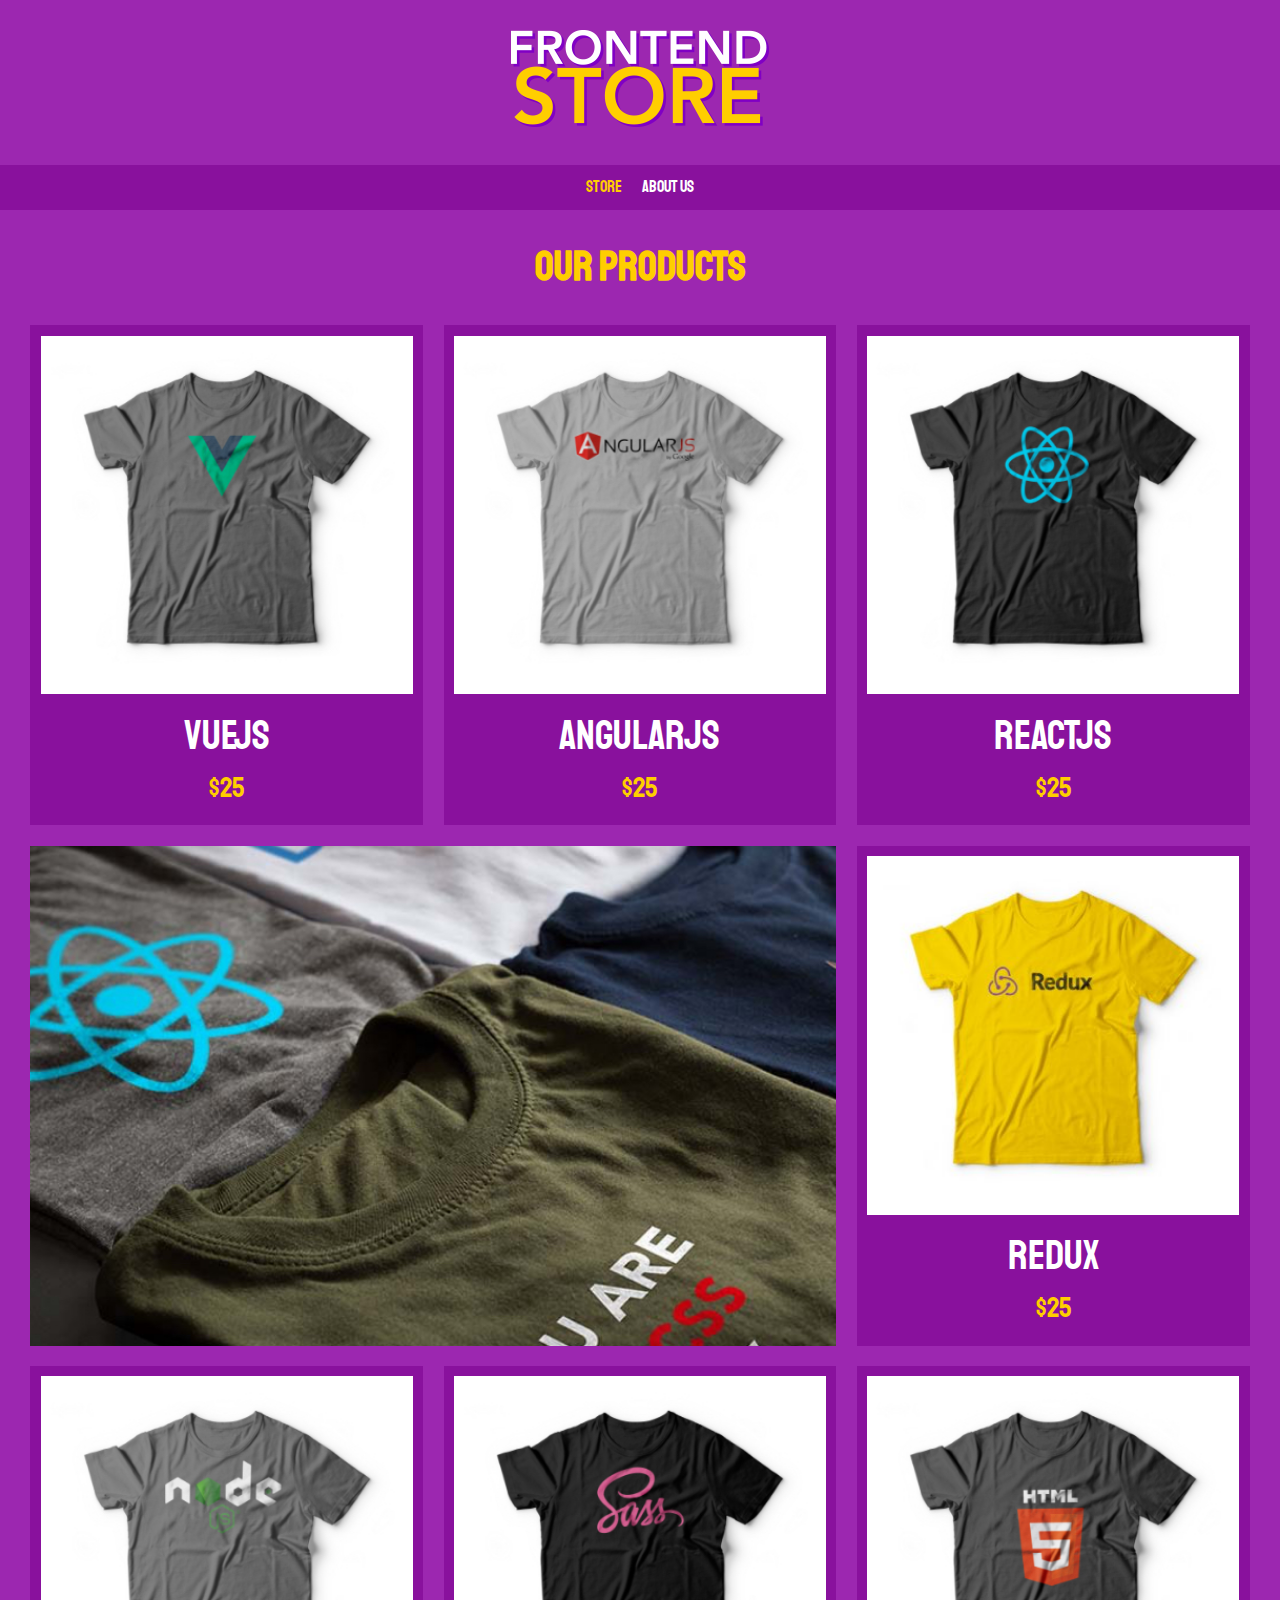
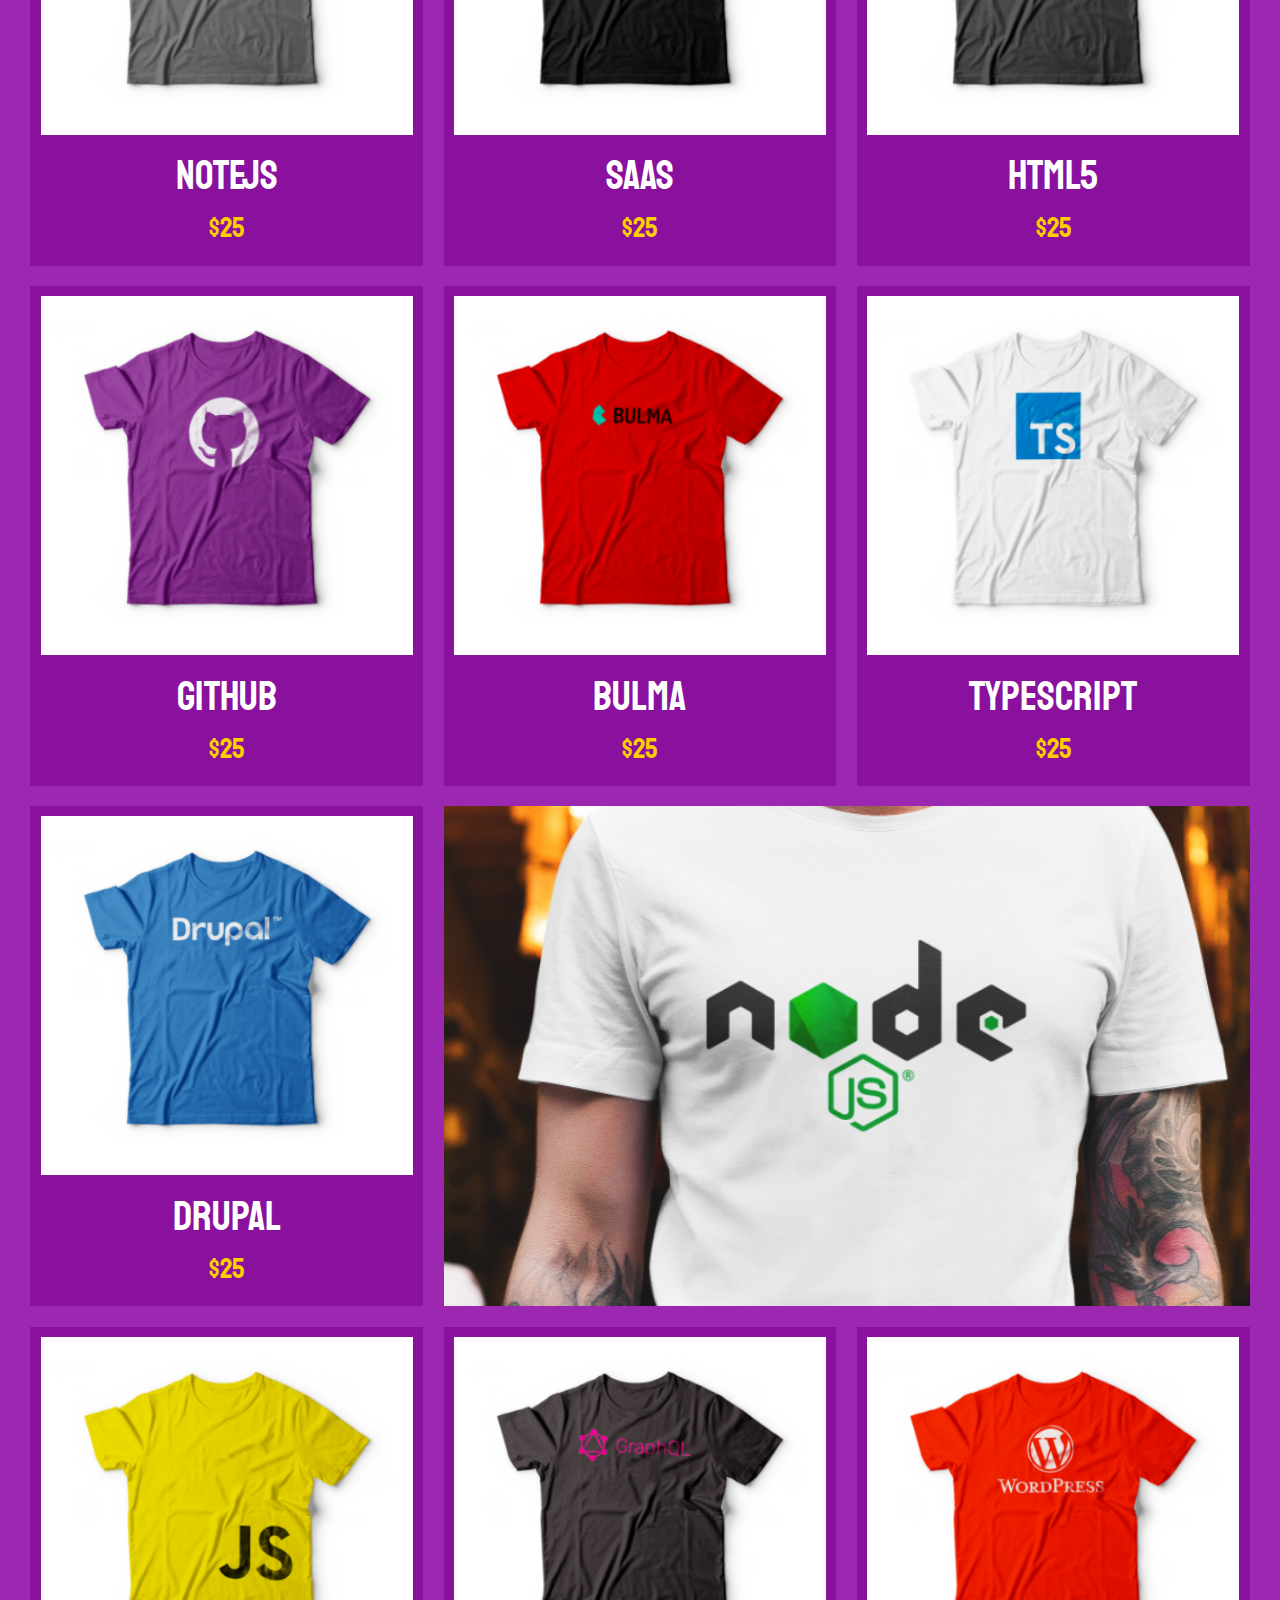
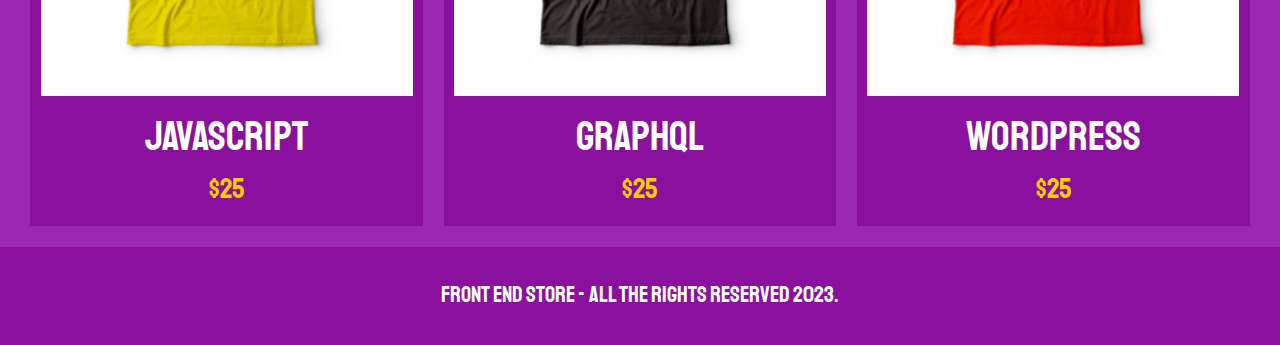
<file: index.html>
<!DOCTYPE html>
<html lang="en">
<head>
    <meta charset="UTF-8">
    <meta http-equiv="X-UA-Compatible" content="IE=edge">
    <meta name="viewport" content="width=device-width, initial-scale=1.0">
    <!-- Normalize -->
    <link pre rel="preload" href="css/normalize.css">
    <link rel="stylesheet" href="css/normalize.css">
    <!-- Fonts -->
    <link rel="preconnect" href="https://fonts.googleapis.com">
    <link rel="preconnect" href="https://fonts.gstatic.com" crossorigin>
    <link href="https://fonts.googleapis.com/css2?family=Staatliches&display=swap" rel="stylesheet">
    <!-- Stylesheet -->
    <link rel="preload" href="css/stylesheet.css">
    <link rel="stylesheet" href="css/stylesheet.css">
    <title>Document</title>
</head>
<body>
    <header class="header">
        <a href="index.html">
            <img class="header__logo" src="img/logo.png" alt="Logo">
        </a>
    </header>
    <!-- Navegation Bar -->
    <nav class="navegation">
        <a class="navegation__link navegation__link--active" href="">Store</a>
        <a class="navegation__link" href="aboutUs.html">About Us</a>
    </nav>
    <!--  -->
    <main class="container">
        <h1>Our Products</h1>
        <div class="grid">
            <div class="product">
                <a href="product.html">
                    <img class="product__image" src="img/1.jpg" alt="Shirt Image">
                    <div class="product__info">
                        <p class="product__name">VueJS</p>
                        <p class="product__price">$25</p>
                    </div>
                </a>
            </div> <!--.product-->
            <div class="product">
                <a href="product.html">
                    <img class="product__image" src="img/2.jpg" alt="Shirt Image">
                    <div class="product__info">
                        <p class="product__name">AngularJS</p>
                        <p class="product__price">$25</p>
                    </div>
                </a>
            </div> <!--.product-->
            <div class="product">
                <a href="product.html">
                    <img class="product__image" src="img/3.jpg" alt="Shirt Image">
                    <div class="product__info">
                        <p class="product__name">ReactJS</p>
                        <p class="product__price">$25</p>
                    </div>
                </a>
            </div> <!--.product-->
            <div class="product">
                <a href="product.html">
                    <img class="product__image" src="img/4.jpg" alt="Shirt Image">
                    <div class="product__info">
                        <p class="product__name">Redux</p>
                        <p class="product__price">$25</p>
                    </div>
                </a>
            </div> <!--.product-->
            <div class="product">
                <a href="product.html">
                    <img class="product__image" src="img/5.jpg" alt="Shirt Image">
                    <div class="product__info">
                        <p class="product__name">NoteJS</p>
                        <p class="product__price">$25</p>
                    </div>
                </a>
            </div> <!--.product-->
            <div class="product">
                <a href="product.html">
                    <img class="product__image" src="img/6.jpg" alt="Shirt Image">
                    <div class="product__info">
                        <p class="product__name">SaaS</p>
                        <p class="product__price">$25</p>
                    </div>
                </a>
            </div> <!--.product-->
            <div class="product">
                <a href="product.html">
                    <img class="product__image" src="img/7.jpg" alt="Shirt Image">
                    <div class="product__info">
                        <p class="product__name">HTML5</p>
                        <p class="product__price">$25</p>
                    </div>
                </a>
            </div> <!--.product-->
            <div class="product">
                <a href="product.html">
                    <img class="product__image" src="img/8.jpg" alt="Shirt Image">
                    <div class="product__info">
                        <p class="product__name">GitHub</p>
                        <p class="product__price">$25</p>
                    </div>
                </a>
            </div> <!--.product-->
            <div class="product">
                <a href="product.html">
                    <img class="product__image" src="img/9.jpg" alt="Shirt Image">
                    <div class="product__info">
                        <p class="product__name">Bulma</p>
                        <p class="product__price">$25</p>
                    </div>
                </a>
            </div> <!--.product-->
            <div class="product">
                <a href="product.html">
                    <img class="product__image" src="img/10.jpg" alt="Shirt Image">
                    <div class="product__info">
                        <p class="product__name">TypeScript</p>
                        <p class="product__price">$25</p>
                    </div>
                </a>
            </div> <!--.product-->
            <div class="product">
                <a href="product.html">
                    <img class="product__image" src="img/11.jpg" alt="Shirt Image">
                    <div class="product__info">
                        <p class="product__name">Drupal</p>
                        <p class="product__price">$25</p>
                    </div>
                </a>
            </div> <!--.product-->
            <div class="product">
                <a href="product.html">
                    <img class="product__image" src="img/12.jpg" alt="Shirt Image">
                    <div class="product__info">
                        <p class="product__name">JavaScript</p>
                        <p class="product__price">$25</p>
                    </div>
                </a>
            </div> <!--.product-->
            <div class="product">
                <a href="product.html">
                    <img class="product__image" src="img/13.jpg" alt="Shirt Image">
                    <div class="product__info">
                        <p class="product__name">GraphQL</p>
                        <p class="product__price">$25</p>
                    </div>
                </a>
            </div> <!--.product-->
            <div class="product">
                <a href="product.html">
                    <img class="product__image" src="img/14.jpg" alt="Shirt Image">
                    <div class="product__info">
                        <p class="product__name">Wordpress</p>
                        <p class="product__price">$25</p>
                    </div>
                </a>
            </div> <!--.product-->
            <div class="graph graph--shirt"></div>
            <div class="graph graph--node"></div>
        </div>
    </main>


    <!-- Footer -->
    <footer class="footer">
        <p class="footer__text">Front End Store - All the rights Reserved 2023.</p>
    </footer>
</body>
</html>
</file>
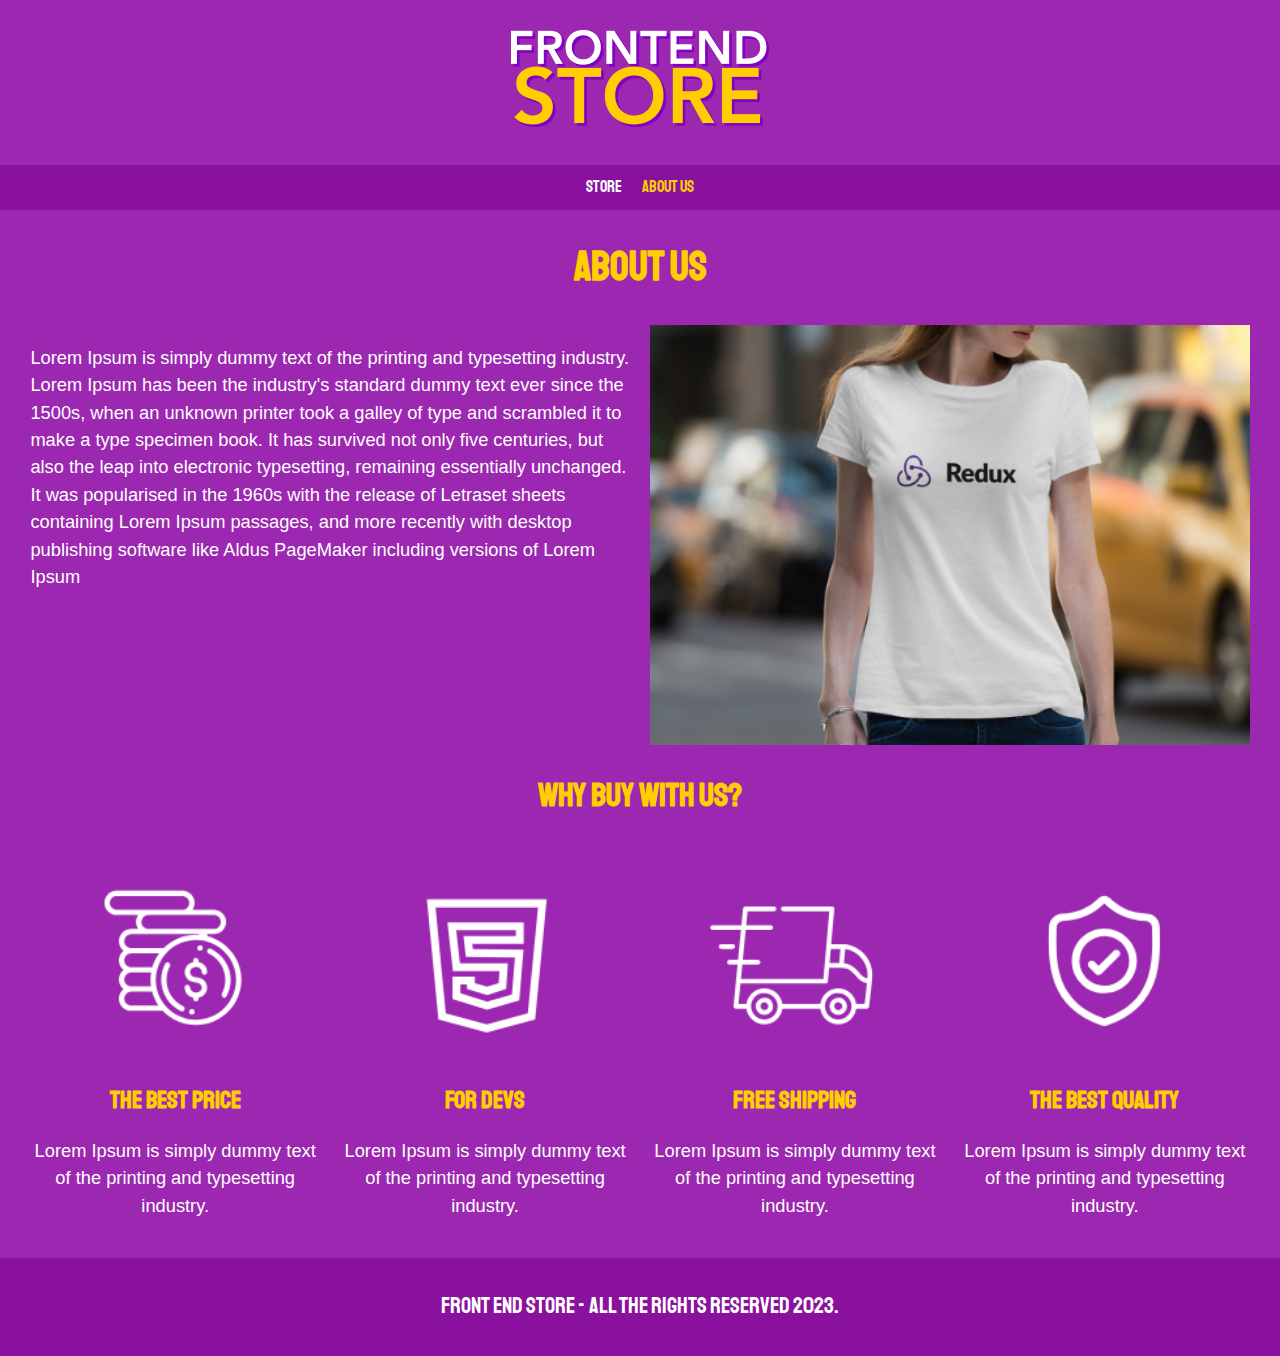
<file: aboutus.html>
<!DOCTYPE html>
<html lang="en">
<head>
    <meta charset="UTF-8">
    <meta http-equiv="X-UA-Compatible" content="IE=edge">
    <meta name="viewport" content="width=device-width, initial-scale=1.0">
    <!-- Normalize -->
    <link pre rel="preload" href="css/normalize.css">
    <link rel="stylesheet" href="css/normalize.css">
    <!-- Fonts -->
    <link rel="preconnect" href="https://fonts.googleapis.com">
    <link rel="preconnect" href="https://fonts.gstatic.com" crossorigin>
    <link href="https://fonts.googleapis.com/css2?family=Staatliches&display=swap" rel="stylesheet">
    <!-- Stylesheet -->
    <link rel="preload" href="css/stylesheet.css">
    <link rel="stylesheet" href="css/stylesheet.css">
    <title>About Us</title>
</head>
<body>
    <header class="header">
        <a href="index.html">
            <img class="header__logo" src="img/logo.png" alt="Logo">
        </a>
    </header>
    <!-- Navegation Bar -->
    <nav class="navegation">
        <a class="navegation__link" href="index.html">Store</a>
        <a class="navegation__link navegation__link--active" href="aboutUs.html">About Us</a>
    </nav>
    <!--  -->
    <main class="container">
        <h1>About Us</h1>
        <div class="aboutUs">
            <div class="aboutUs__content">
                <p>Lorem Ipsum is simply dummy text of the printing and typesetting industry. Lorem Ipsum has been the industry's standard dummy text ever since the 1500s, when an unknown printer took a galley of type and scrambled it to make a type specimen book. It has survived not only five centuries, but also the leap into electronic typesetting, remaining essentially unchanged. It was popularised in the 1960s with the release of Letraset sheets containing Lorem Ipsum passages, and more recently with desktop publishing software like Aldus PageMaker including versions of Lorem Ipsum</p>
            </div>
            <img class="aboutUs__image" src="img/nosotros.jpg" alt="">
        </div>
    </main> <!--main-->
    <section class="container buy">
        <h2 class="buy__title">Why buy with us?</h2>
        <div class="blocks">
            <div class="block">
                <img class="block__image" src="img/icono_1.png" alt="">
                <h3 class="block__title">The best Price</h3>
                <p>Lorem Ipsum is simply dummy text of the printing and typesetting industry.</p>
            </div> <!--blocks-->
            <div class="block">
                <img class="block__image" src="img/icono_2.png" alt="">
                <h3 class="block__title">For Devs</h3>
                <p>Lorem Ipsum is simply dummy text of the printing and typesetting industry.</p>
            </div> <!--blocks-->
            <div class="block">
                <img class="block__image" src="img/icono_3.png" alt="">
                <h3 class="block__title">Free Shipping</h3>
                <p>Lorem Ipsum is simply dummy text of the printing and typesetting industry.</p>
            </div> <!--blocks-->
            <div class="block">
                <img class="block__image" src="img/icono_4.png" alt="">
                <h3 class="block__title">The best Quality</h3>
                <p>Lorem Ipsum is simply dummy text of the printing and typesetting industry.</p>
            </div> <!--blocks-->
        </div>
    </section>

    <!-- Footer -->
    <footer class="footer">
        <p class="footer__text">Front End Store - All the rights Reserved 2023.</p>
    </footer>
</body>
</html>
</file>
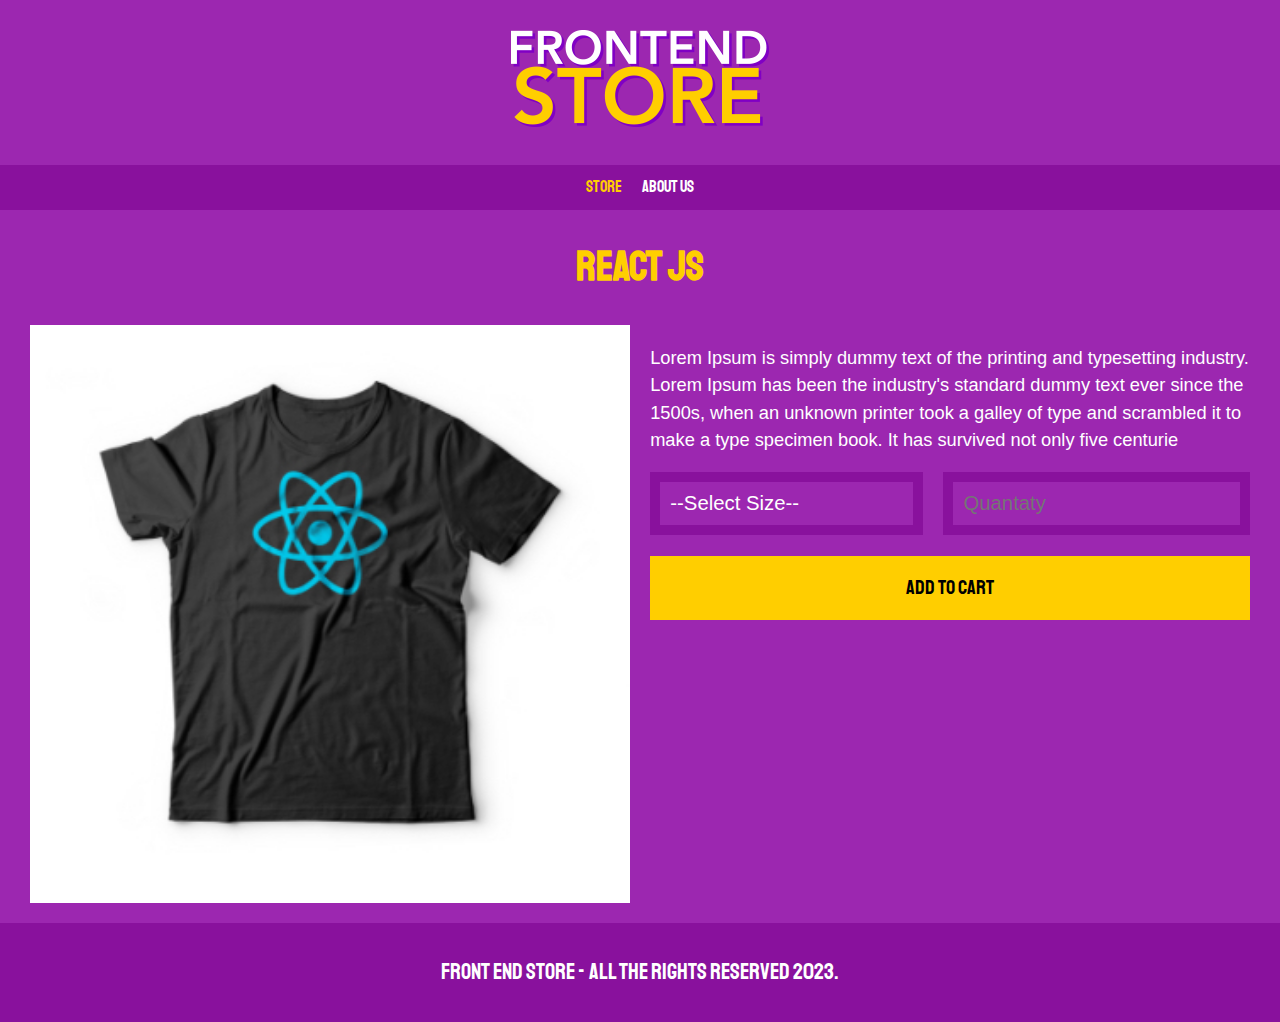
<file: product.html>
<!DOCTYPE html>
<html lang="en">
<head>
    <meta charset="UTF-8">
    <meta http-equiv="X-UA-Compatible" content="IE=edge">
    <meta name="viewport" content="width=device-width, initial-scale=1.0">
    <!-- Normalize -->
    <link pre rel="preload" href="css/normalize.css">
    <link rel="stylesheet" href="css/normalize.css">
    <!-- Fonts -->
    <link rel="preconnect" href="https://fonts.googleapis.com">
    <link rel="preconnect" href="https://fonts.gstatic.com" crossorigin>
    <link href="https://fonts.googleapis.com/css2?family=Staatliches&display=swap" rel="stylesheet">
    <!-- Stylesheet -->
    <link rel="preload" href="css/stylesheet.css">
    <link rel="stylesheet" href="css/stylesheet.css">
    <title>Product</title>
</head>
<body>
    <header class="header">
        <a href="">
            <img class="header__logo" src="img/logo.png" alt="Logo">
        </a>
    </header>
    <!-- Navegation Bar -->
    <nav class="navegation">
        <a class="navegation__link navegation__link--active" href="index.html">Store</a>
        <a class="navegation__link" href="aboutUs.html">About Us</a>
    </nav>
    <!--  -->
    <main class="container">
        <h1>React JS</h1>
        <div class="shirt">
            <img class="shirt__image" src="img/3.jpg" alt="shirt">
            <div class="shirt__content">
                <p>Lorem Ipsum is simply dummy text of the printing and typesetting industry. Lorem Ipsum has been the industry's standard dummy text ever since the 1500s, when an unknown printer took a galley of type and scrambled it to make a type specimen book. It has survived not only five centurie</p>
                <form class="form">
                    <select class="form__field" name="" id="">
                        <option disabled selected value="">--Select Size--</option>
                        <option value="">Small</option>
                        <option value="">Medium</option>
                        <option value="">Large</option>
                    </select>
                    <input class="form__field" type="number" placeholder="Quantaty" min="1">
                    <input class="form__submit" type="submit" value="Add to cart">
                </form>
            </div>
        </div>
    </main>


    <!-- Footer -->
    <footer class="footer">
        <p class="footer__text">Front End Store - All the rights Reserved 2023.</p>
    </footer>
</body>
</html>
</file>
<file: css/stylesheet.css>
/* root variables */
:root{
    --primary: #9c27b0;
    --primaryDark: #89119d;
    --secundary: #ffce00;
    --secundaryDark: rgb(233,287,2);
    --white: #fff;
    --black:#000000;
    --principalFont:'Staatliches', cursive;
}
/* apply a natural box layout model to all elements, but allowing components to change */
html {
    box-sizing: border-box;
    font-size: 63.5%;
  }
  *, *:before, *:after {
    box-sizing: inherit;
  }
/* Globals */
body{
    background-color: var(--primary);
    font-size: 1.6rem;
    line-height:1.5;
}
p{
    font-size: 1.8rem;
    font-family: Arial, Helvetica, sans-serif;
    color: var(--white);
}

a{
    text-decoration: none;
}
img{
    max-width: 100%;

}
.container{
    max-width: 120rem;
    margin: 0 auto;
}
h1,h2,h3{
    text-align: center;
    color: var(--secundary);
    font-family: var(--principalFont);
}
h1{font-size: 4rem;}
h2{font-size: 3.2rem;}
h3{font-size: 2.4rem;}


/* Header Section */
.header{
    display: flex;
    justify-content: center;
}
.header__logo{
    margin: 3rem 0;
}

/* Footer */
.footer{
    background-color: var(--primaryDark);
    padding: 1rem 0;
    margin-top: 2rem;
}
.footer__text{
    font-family: var(--principalFont);
    text-align: center;
    font-size: 2.2rem;
}
/* Navegation */
.navegation{
    background-color: var(--primaryDark);
    padding: 1rem;
    display: flex;
    justify-content: center;
    gap: 2rem;
}
.navegation__link{
    font-family: var(--principalFont);
    color: var(--white);
}
.navegation__link--active,
.navegation__link:hover{
    color: var(--secundary);
}
/* grid */
.grid{
    display: grid;
    grid-template-columns: repeat(2, 1fr);
    gap: 2rem;
}
@media (min-width: 768px) {
    .grid{
        grid-template-columns: repeat(3, 1fr);
    }
}

/* Product */
.product{
    background-color: var(--primaryDark);
    padding: 1rem;
}
.product__image{
    width: 100%;
}

.product__name{
    font-size: 4rem;
}
.product__price{
    font-size: 2.8rem;
    color: var(--secundary);
}
.product__name,
.product__price{
    font-family: var(--principalFont);
    margin: 1rem 0;
    text-align: center;
    line-height: 1.2;
}
/* Graphs */
.graph{
    min-height: 30rem;
    background-repeat: no-repeat;
    background-size: cover;
    grid-column: 1 / 3;
}
.graph--shirt{
    grid-row:2 / 3 ;
    background-image: url(../img/grafico1.jpg);
}
.graph--node{
    background-image: url(../img/grafico2.jpg);
    grid-row: 8/9;
}
@media (min-width: 768px) {
    .graph--node{
        grid-row: 5/6;
        grid-column: 2/4;
    }
}
/* About Us */
.aboutUs{
    display: grid;
    grid-template-rows:repeat(2,auto) ;
}
@media (min-width:768px) {
    .aboutUs{
        display: grid;
        grid-template-columns: repeat(2, 1fr);
        column-gap: 2rem;
    }
}

.aboutUs__image{
    grid-row: 1/2;
    width: 100%
}
@media (min-width: 768px) {
    .aboutUs__image{
        grid-column:2/3 ;
    }
}
/* Blocks */
.blocks{
    display: grid;
    grid-template-columns: repeat(2, 1fr);
    gap: 2rem;
}
@media (min-width: 768px) {
    .blocks{grid-template-columns: repeat(4, 1fr);}
}
.block{
    text-align: center;
}
.block__title{
    margin:0;
}
.block__image{
    width: 100%;
}
/* Product Page */

@media (min-width:768px) {
    .shirt{
        display: grid;
        grid-template-columns: repeat(2, 1fr);
        column-gap: 2rem;
    }
}
.shirt__image{
    grid-row: 1/2;
    width: 100%
}
/* Form */
.form{
    display: grid;
    grid-template-columns: repeat(2,1fr);
    gap: 2rem;
}
.form__field{
    border: 1rem solid var(--primaryDark);
    background-color: var(--primary);
    color: var(--white);
    font-size: 2rem;
    font-family: Arial, Helvetica, sans-serif;
    padding: 1rem;
    appearance: none;
}
.form__submit{
    background-color: var(--secundary);
    border: none;
    font-size: 2rem;
    font-family: var(--principalFont);
    padding: 2rem;
    transition: background-color 2s ease;
    grid-column: 1/3;
}
.form__submit:hover{
    cursor: pointer;
    background-color: var(--secundaryDark);
}
</file>
